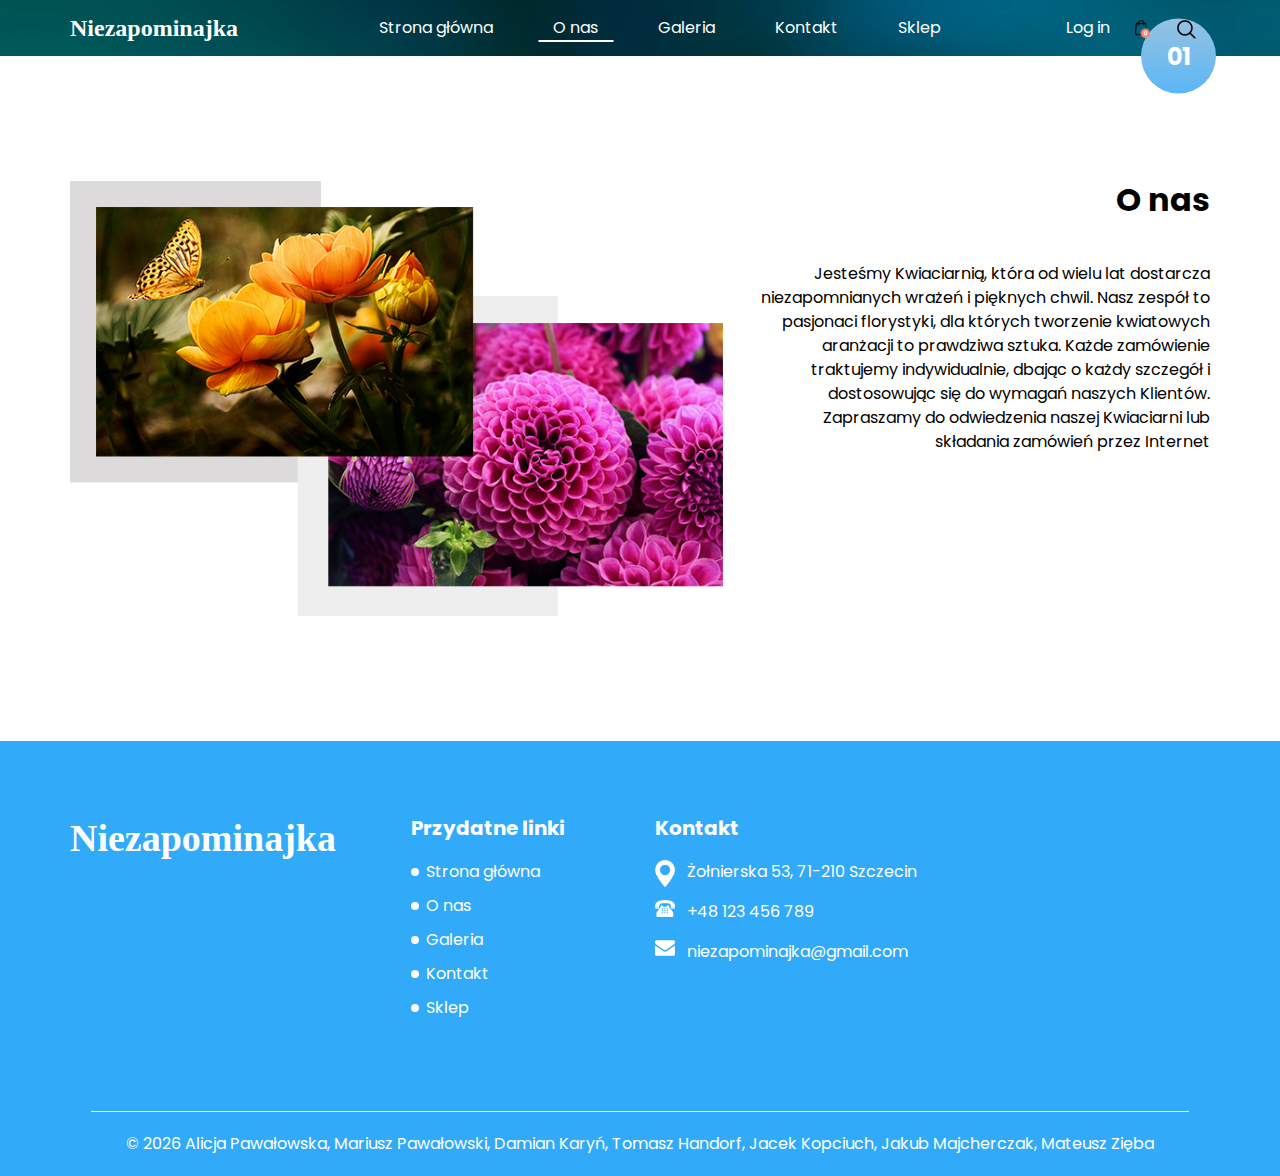
<file: about.html>
<!DOCTYPE html>
<html>

<head>
  <!-- Basic -->
  <meta charset="utf-8" />
  <meta http-equiv="X-UA-Compatible" content="IE=edge" />
  <!-- Mobile Metas -->
  <meta name="viewport" content="width=device-width, initial-scale=1, shrink-to-fit=no" />
  <!-- Site Metas -->
  <meta name="keywords" content="" />
  <meta name="description" content="" />
  <meta name="author" content="" />

  <title>Niezapominajka</title>

  <!-- slider stylesheet -->
  <link rel="stylesheet" type="text/css" href="https://cdnjs.cloudflare.com/ajax/libs/OwlCarousel2/2.1.3/assets/owl.carousel.min.css" />

  <!-- bootstrap core css -->
  <link rel="stylesheet" type="text/css" href="css/bootstrap.css" />

  <!-- fonts style -->
  <link href="https://fonts.googleapis.com/css?family=Baloo+Chettan|Poppins:400,600,700&display=swap" rel="stylesheet">
  <!-- Custom styles for this template -->
  <link href="css/style.css" rel="stylesheet" />
  <!-- responsive style -->
  <link href="css/responsive.css" rel="stylesheet" />
</head>

<body class="sub_page">

  <div class="hero_area">
    <!-- header section strats -->
    <header class="header_section">
      <div class="container">
        <nav class="navbar navbar-expand-lg custom_nav-container ">
          <a class="navbar-brand" href="index.html">
            <span>
              Niezapominajka
            </span>
          </a>
          <button class="navbar-toggler" type="button" data-toggle="collapse" data-target="#navbarSupportedContent" aria-controls="navbarSupportedContent" aria-expanded="false" aria-label="Toggle navigation">
            <span class="navbar-toggler-icon"></span>
          </button>

          <div class="collapse navbar-collapse" id="navbarSupportedContent">
            <div class="d-flex mx-auto flex-column flex-lg-row align-items-center">
              <ul class="navbar-nav  ">
                <li class="nav-item ">
                  <a class="nav-link" href="index.html">Strona główna<span class="sr-only">(current)</span></a>
                </li>
                <li class="nav-item active">
                  <a class="nav-link" href="about.html">O nas</a>
                </li>
                <li class="nav-item">
                  <a class="nav-link" href="gallery.html">Galeria</a>
                </li>
                <li class="nav-item">
                  <a class="nav-link" href="contact.html">Kontakt</a>
                </li>
                <li class="nav-item">
                  <a class="nav-link" href="shop.html">Sklep</a>
                </li>
              </ul>

            </div>
            <div class="quote_btn-container ">
              <a href="">
                Log in
              </a>
              <a href="">
                <img src="images/cart.png" alt="">
              </a>
              <form class="form-inline">
                <button class="btn  my-2 my-sm-0 nav_search-btn" type="submit"></button>
              </form>
            </div>
          </div>
        </nav>
      </div>
    </header>
    <!-- end header section -->
  </div>

  <!-- about section -->
  <section class="about_section ">
    <div class="section_number">
      01
    </div>
    <div class="container">
      <div class="row">
        <div class="col-md-6 col-xl-7">
          <div class="img-box">
            <img src="images/about-img.png" alt="" />
          </div>
        </div>
        <div class="col-md-5 col-xl-5">
          <div class="detail_box">
            <div class="heading_container justify-content-end">
              <h2>
                O nas
              </h2>
            </div>
            <p>
              Jesteśmy Kwiaciarnią, która od wielu lat dostarcza niezapomnianych wrażeń i pięknych chwil. Nasz zespół to pasjonaci florystyki, dla których tworzenie kwiatowych aranżacji 
              to prawdziwa sztuka. Każde zamówienie traktujemy indywidualnie, dbając o każdy szczegół i dostosowując się do wymagań naszych Klientów. Zapraszamy do odwiedzenia naszej 
              Kwiaciarni lub składania zamówień przez Internet
            </p>
          </div>
        </div>

      </div>
    </div>
  </section>
  <!-- end about section -->


  <!-- info section -->
  <section class="info_section layout_padding">
    <div class="container">
      <div class="row">
        <div class="col-md-3">
          <div class="info_logo">
            <h5>
              Niezapominajka
            </h5>
          </div>
        </div>
        <div class="col-md-3">
          <div class="info_links pl-lg-5">
            <h5>
              Przydatne linki
            </h5>
            <ul>
              <li>
                <a href="index.html">
                  Strona główna
                </a>
              </li>
              <li>
                <a href="about.html">
                  O nas
                </a>
              </li>
              <li>
                <a href="gallery.html">
                  Galeria
                </a>
              </li>
              <li class="active">
                <a href="contact.html">
                  Kontakt
                </a>
              </li>
              <li class="nav-item">
                <a href="shop.html">Sklep</a>
              </li>
            </ul>
          </div>
        </div>
        <div class="col-md-3">
          <div class="info_contact">
            <h5>
              Kontakt
            </h5>
            <div>
              <img src="images/location-white.png" alt="">
              <p>
                Żołnierska 53, 71-210 Szczecin
              </p>
            </div>
            <div>
              <img src="images/telephone-white.png" alt="">
              <p>
                +48 123 456 789
              </p>
            </div>
            <div>
              <img src="images/envelope-white.png" alt="">
              <p>
                niezapominajka@gmail.com
              </p>
            </div>
          </div>
        </div>
      </div>
    </div>
  </section>

  <!-- end info_section -->

  <!-- footer section -->
  <footer class="container-fluid footer_section">
    <p>
      &copy; <span id="displayYear"></span> Alicja Pawałowska, Mariusz Pawałowski, Damian Karyń, Tomasz Handorf, Jacek Kopciuch, Jakub Majcherczak, Mateusz Zięba</a>
    </p>
  </footer>
  <!-- footer section -->

  <script type="text/javascript" src="js/jquery-3.4.1.min.js"></script>
  <script type="text/javascript" src="js/bootstrap.js"></script>
  <script type="text/javascript" src="js/custom.js"></script>

</body>

</html>
</file>
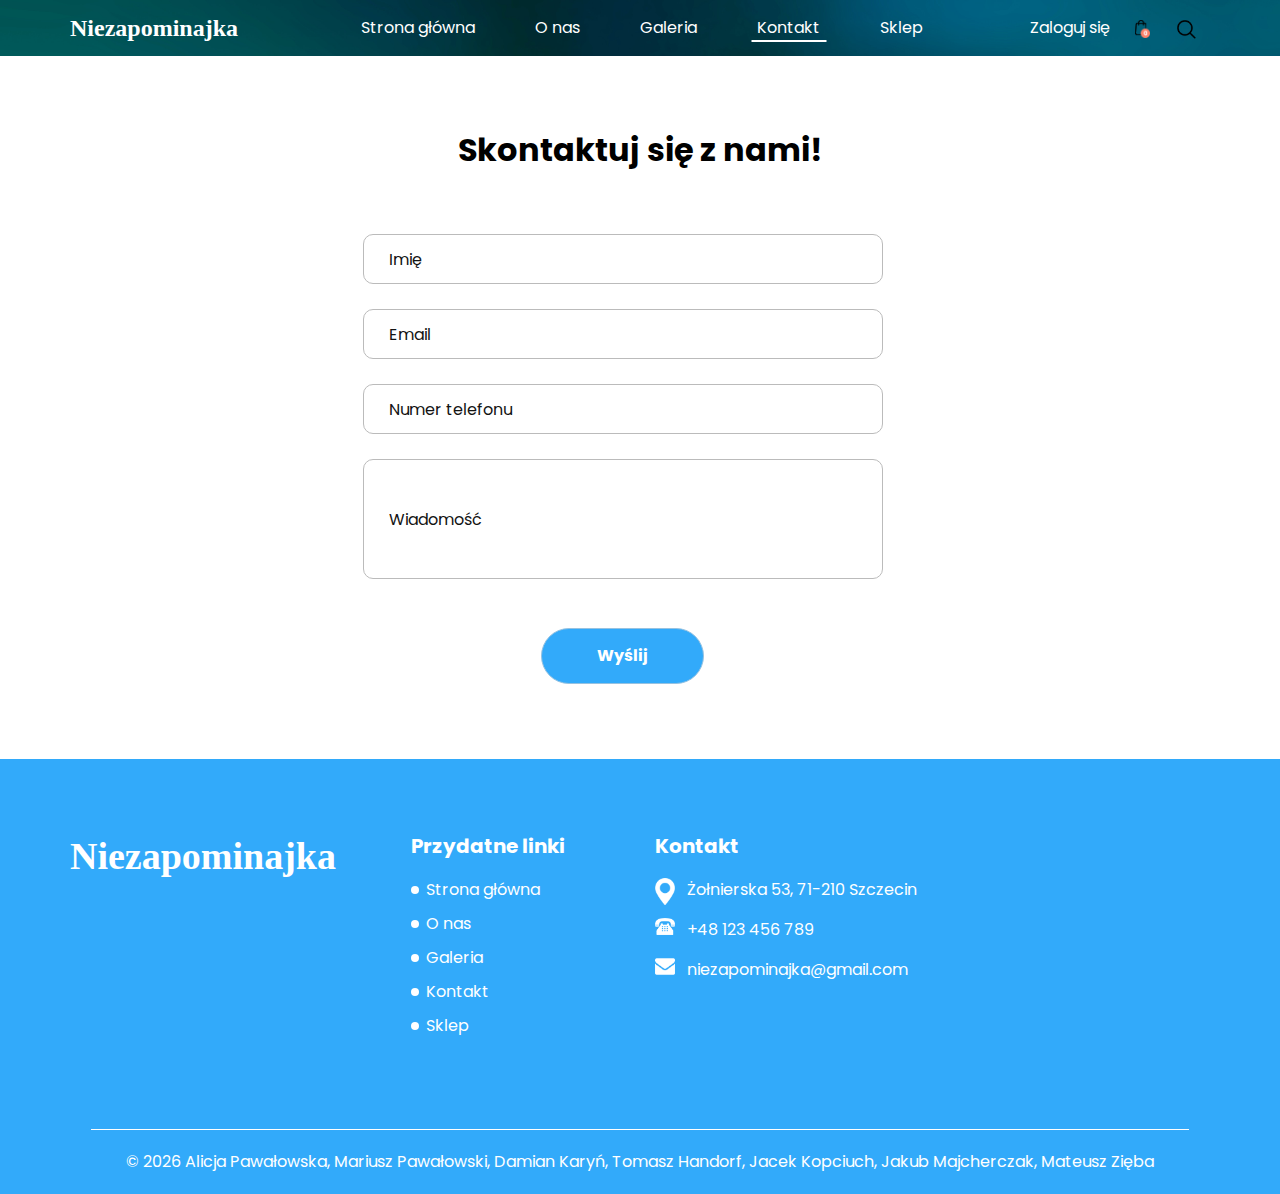
<file: contact.html>
<!DOCTYPE html>
<html>

<head>
  
  <meta charset="utf-8" />

  <meta http-equiv="X-UA-Compatible" content="IE=edge" />

  <meta name="viewport" content="width=device-width, initial-scale=1, shrink-to-fit=no" />

  <meta name="keywords" content="" />

  <meta name="description" content="" />

  <meta name="author" content="" />

  <title>Niezapominajka</title>

  <link rel="stylesheet" type="text/css" href="https://cdnjs.cloudflare.com/ajax/libs/OwlCarousel2/2.1.3/assets/owl.carousel.min.css" />

  <link rel="stylesheet" type="text/css" href="css/bootstrap.css" />

  <link href="https://fonts.googleapis.com/css?family=Baloo+Chettan|Poppins:400,600,700&display=swap" rel="stylesheet">

  <link href="css/style.css" rel="stylesheet" />

  <link href="css/responsive.css" rel="stylesheet" />

</head>

<body class="sub_page">

  <div class="hero_area">
    <!-- header section -->
    <header class="header_section">
      <div class="container">
        <nav class="navbar navbar-expand-lg custom_nav-container ">
          <a class="navbar-brand" href="index.html">
            <span>
              Niezapominajka
            </span>
          </a>
          <button class="navbar-toggler" type="button" data-toggle="collapse" data-target="#navbarSupportedContent" aria-controls="navbarSupportedContent" aria-expanded="false" aria-label="Toggle navigation">
            <span class="navbar-toggler-icon"></span>
          </button>

          <div class="collapse navbar-collapse" id="navbarSupportedContent">
            <div class="d-flex mx-auto flex-column flex-lg-row align-items-center">
              <ul class="navbar-nav  ">
                <li class="nav-item ">
                  <a class="nav-link" href="index.html">Strona główna<span class="sr-only">(current)</span></a>
                </li>
                <li class="nav-item">
                  <a class="nav-link" href="about.html">O nas</a>
                </li>
                <li class="nav-item">
                  <a class="nav-link" href="gallery.html">Galeria</a>
                </li>
                <li class="nav-item active">
                  <a class="nav-link" href="contact.html">Kontakt</a>
                </li>
                <li class="nav-item">
                  <a class="nav-link" href="shop.html">Sklep</a>
                </li>
              </ul>

            </div>
            <div class="quote_btn-container ">
              <a href="">
                Zaloguj się
              </a>
              <a href="">
                <img src="images/cart.png" alt="">
              </a>
              <form class="form-inline">
                <button class="btn  my-2 my-sm-0 nav_search-btn" type="submit"></button>
              </form>
            </div>
          </div>
        </nav>
      </div>
    </header>
    <!-- end header section -->
  </div>


  <!-- contact section -->

  <section class="contact_section layout_padding">
    <div class="container ">
      <div class="heading_container justify-content-center">
        <h2 class="">
          Skontaktuj się z nami!
        </h2>
      </div>

    </div>
    <div class="container">
      <div class="row">
        <div class="col-md-6 mx-auto">
          <form action="">
            <div>
              <input type="text" placeholder="Imię" />
            </div>
            <div>
              <input type="email" placeholder="Email" />
            </div>
            <div>
              <input type="text" placeholder="Numer telefonu" />
            </div>
            <div>
              <input type="text" class="message-box" placeholder="Wiadomość" />
            </div>
            <div class="d-flex  mt-4 ">
              <button>
                Wyślij
              </button>
            </div>
          </form>
        </div>
      </div>
    </div>
  </section>

  <!-- end contact section -->


  <!-- info section -->
  <section class="info_section layout_padding">
    <div class="container">
      <div class="row">
        <div class="col-md-3">
          <div class="info_logo">
            <h5>
              Niezapominajka
            </h5>
          </div>
        </div>
        <div class="col-md-3">
          <div class="info_links pl-lg-5">
            <h5>
              Przydatne linki
            </h5>
            <ul>
              <li>
                <a href="index.html">
                  Strona główna
                </a>
              </li>
              <li>
                <a href="about.html">
                  O nas
                </a>
              </li>
              <li>
                <a href="gallery.html">
                  Galeria
                </a>
              </li>
              <li class="active">
                <a href="contact.html">
                  Kontakt
                </a>
              </li>
              <li class="nav-item">
                <a href="shop.html">Sklep</a>
              </li>
            </ul>
          </div>
        </div>
        <div class="col-md-3">
          <div class="info_contact">
            <h5>
              Kontakt
            </h5>
            <div>
              <img src="images/location-white.png" alt="">
              <p>
                Żołnierska 53, 71-210 Szczecin
              </p>
            </div>
            <div>
              <img src="images/telephone-white.png" alt="">
              <p>
                +48 123 456 789
              </p>
            </div>
            <div>
              <img src="images/envelope-white.png" alt="">
              <p>
                niezapominajka@gmail.com
              </p>
            </div>
          </div>
        </div>
      </div>
    </div>
  </section>

  <!-- end info_section -->

  <!-- footer section -->
  <footer class="container-fluid footer_section">
    <p>
      &copy; <span id="displayYear"></span> Alicja Pawałowska, Mariusz Pawałowski, Damian Karyń, Tomasz Handorf, Jacek Kopciuch, Jakub Majcherczak, Mateusz Zięba</a>
    </p>
  </footer>
  <!-- footer section -->

  <script type="text/javascript" src="js/jquery-3.4.1.min.js"></script>
  <script type="text/javascript" src="js/bootstrap.js"></script>
  <script type="text/javascript" src="js/custom.js"></script>

</body>

</html>
</file>
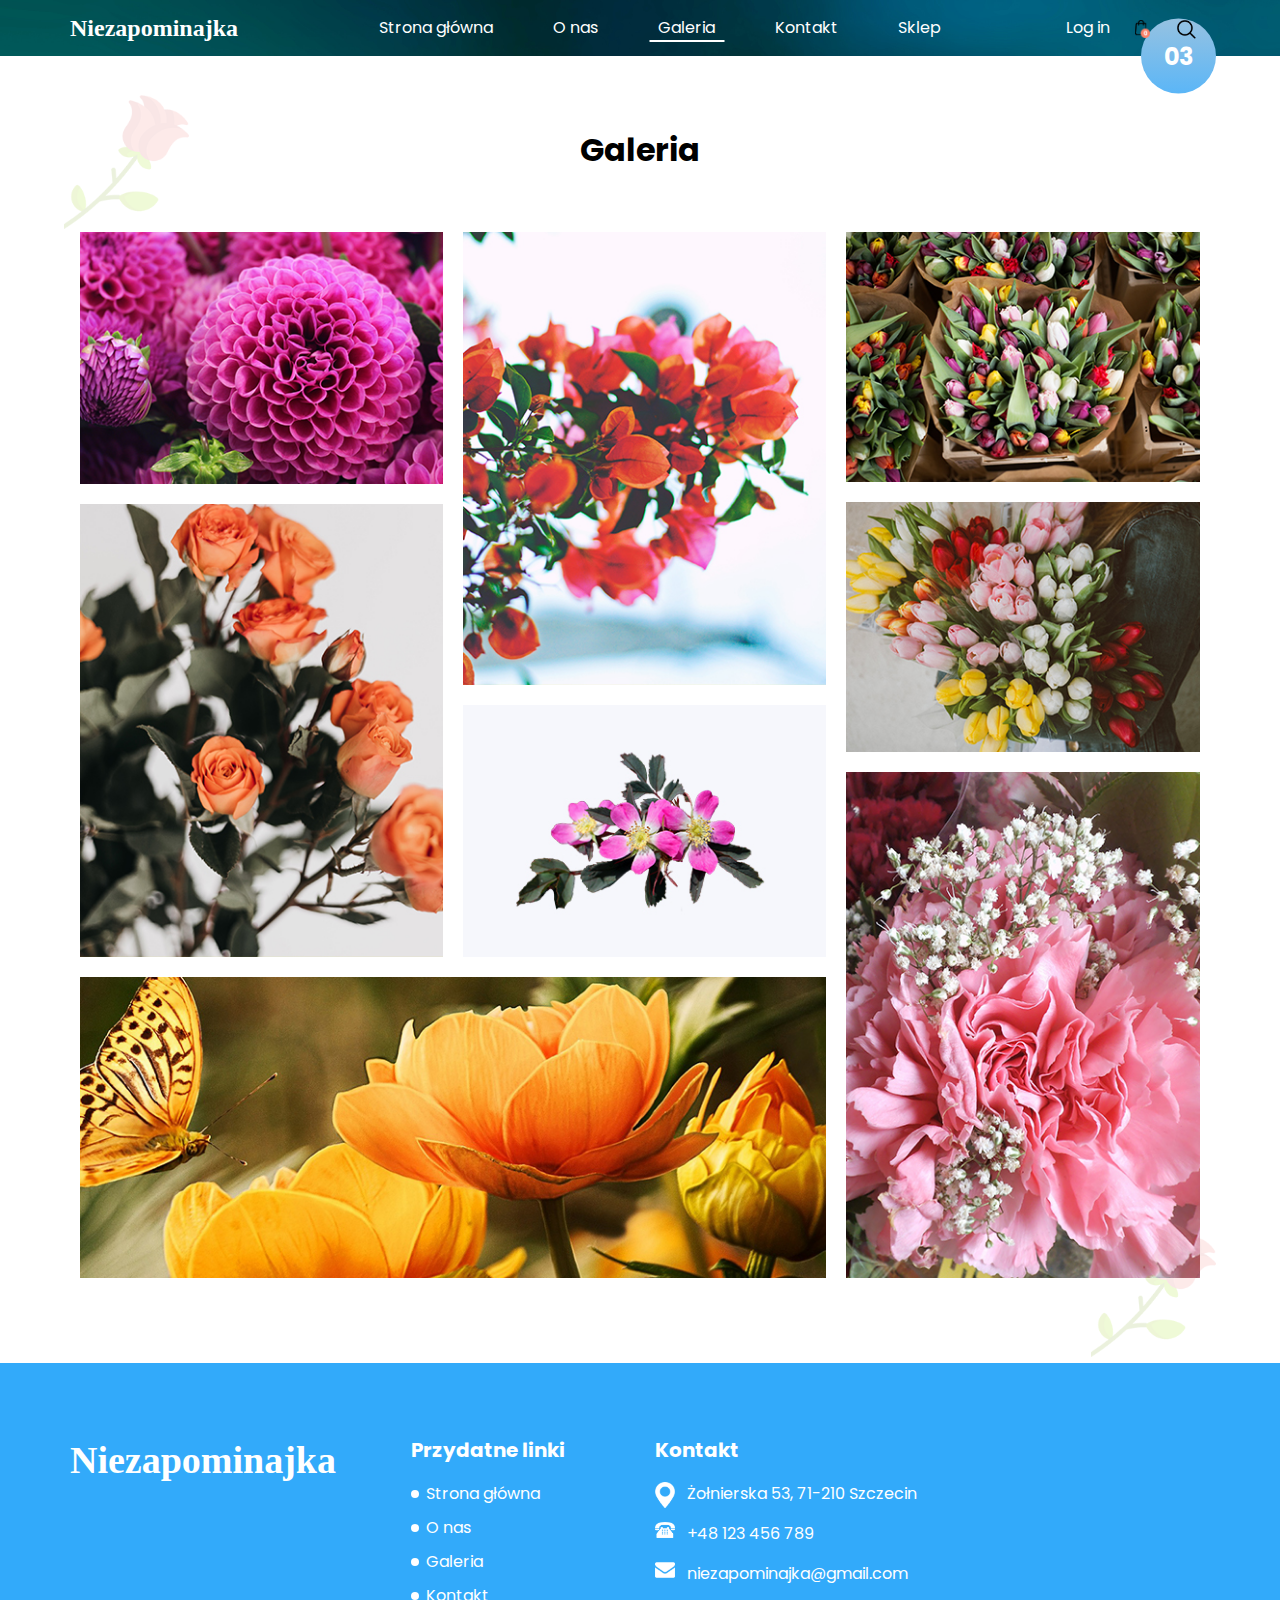
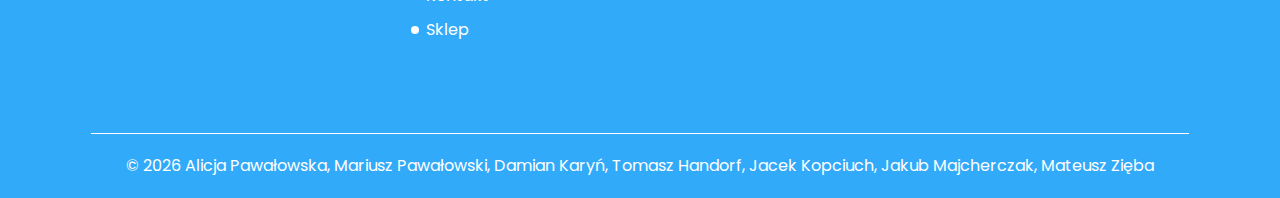
<file: gallery.html>
<!DOCTYPE html>
<html>

<head>
  <!-- Basic -->
  <meta charset="utf-8" />
  <meta http-equiv="X-UA-Compatible" content="IE=edge" />
  <!-- Mobile Metas -->
  <meta name="viewport" content="width=device-width, initial-scale=1, shrink-to-fit=no" />
  <!-- Site Metas -->
  <meta name="keywords" content="" />
  <meta name="description" content="" />
  <meta name="author" content="" />

  <title>Niezapominajka</title>

  <!-- slider stylesheet -->
  <link rel="stylesheet" type="text/css" href="https://cdnjs.cloudflare.com/ajax/libs/OwlCarousel2/2.1.3/assets/owl.carousel.min.css" />

  <!-- bootstrap core css -->
  <link rel="stylesheet" type="text/css" href="css/bootstrap.css" />

  <!-- fonts style -->
  <link href="https://fonts.googleapis.com/css?family=Baloo+Chettan|Poppins:400,600,700&display=swap" rel="stylesheet">
  <!-- Custom styles for this template -->
  <link href="css/style.css" rel="stylesheet" />
  <!-- responsive style -->
  <link href="css/responsive.css" rel="stylesheet" />
</head>

<body class="sub_page">

  <div class="hero_area">
    <!-- header section strats -->
    <header class="header_section">
      <div class="container">
        <nav class="navbar navbar-expand-lg custom_nav-container ">
          <a class="navbar-brand" href="index.html">
            <span>
              Niezapominajka
            </span>
          </a>
          <button class="navbar-toggler" type="button" data-toggle="collapse" data-target="#navbarSupportedContent" aria-controls="navbarSupportedContent" aria-expanded="false" aria-label="Toggle navigation">
            <span class="navbar-toggler-icon"></span>
          </button>

          <div class="collapse navbar-collapse" id="navbarSupportedContent">
            <div class="d-flex mx-auto flex-column flex-lg-row align-items-center">
              <ul class="navbar-nav  ">
                <li class="nav-item ">
                  <a class="nav-link" href="index.html">Strona główna<span class="sr-only">(current)</span></a>
                </li>
                <li class="nav-item ">
                  <a class="nav-link" href="about.html">O nas</a>
                </li>
                <li class="nav-item active">
                  <a class="nav-link" href="gallery.html">Galeria</a>
                </li>
                <li class="nav-item">
                  <a class="nav-link" href="contact.html">Kontakt</a>
                </li>
                <li class="nav-item">
                  <a class="nav-link" href="shop.html">Sklep</a>
                </li>
              </ul>

            </div>
            <div class="quote_btn-container ">
              <a href="">
                Log in
              </a>
              <a href="">
                <img src="images/cart.png" alt="">
              </a>
              <form class="form-inline">
                <button class="btn  my-2 my-sm-0 nav_search-btn" type="submit"></button>
              </form>
            </div>
          </div>
        </nav>
      </div>
    </header>
    <!-- end header section -->
  </div>


  <!-- gallery section -->
  <section class="gallery_section layout_padding">
    <div class="section_number">
      03
    </div>
    <div class="heading_container justify-content-center">
      <h2>
        Galeria
      </h2>
    </div>
    <div class="container">
      <div class="img_container">
        <div class="box-1">
          <div class="box-1-container">
            <div class="b-1">
              <div class="img-box">
                <img src="images/g-1.jpg" alt="">
              </div>
              <div class="img-box">
                <img src="images/g-4.jpg" alt="">
              </div>
            </div>
            <div class="b-2">
              <div class="img-box">
                <img src="images/g-2.jpg" alt="">
              </div>
              <div class="img-box">
                <img src="images/g-5.jpg" alt="">
              </div>
            </div>
          </div>
          <div class="b-3">
            <div class="img-box">
              <img src="images/g-7.jpg" alt="">
            </div>
          </div>
        </div>
        <div class="box-2">
          <div class="img-box">
            <img src="images/g-3.jpg" alt="">
          </div>
          <div class="img-box">
            <img src="images/g-6.jpg" alt="">
          </div>
          <div class="img-box flex-grow-1">
            <img src="images/g-8.jpg" alt="">
          </div>
        </div>
      </div>
  </section>
  <!-- end gallery section -->


  <!-- info section -->
  <section class="info_section layout_padding">
    <div class="container">
      <div class="row">
        <div class="col-md-3">
          <div class="info_logo">
            <h5>
              Niezapominajka
            </h5>
          </div>
        </div>
        <div class="col-md-3">
          <div class="info_links pl-lg-5">
            <h5>
              Przydatne linki
            </h5>
            <ul>
              <li>
                <a href="index.html">
                  Strona główna
                </a>
              </li>
              <li>
                <a href="about.html">
                  O nas
                </a>
              </li>
              <li>
                <a href="gallery.html">
                  Galeria
                </a>
              </li>
              <li class="active">
                <a href="contact.html">
                  Kontakt
                </a>
              </li>
              <li class="nav-item">
                <a href="shop.html">Sklep</a>
              </li>
            </ul>
          </div>
        </div>
        <div class="col-md-3">
          <div class="info_contact">
            <h5>
              Kontakt
            </h5>
            <div>
              <img src="images/location-white.png" alt="">
              <p>
                Żołnierska 53, 71-210 Szczecin
              </p>
            </div>
            <div>
              <img src="images/telephone-white.png" alt="">
              <p>
                +48 123 456 789
              </p>
            </div>
            <div>
              <img src="images/envelope-white.png" alt="">
              <p>
                niezapominajka@gmail.com
              </p>
            </div>
          </div>
        </div>
      </div>
    </div>
  </section>

  <!-- end info_section -->

  <!-- footer section -->
  <footer class="container-fluid footer_section">
    <p>
      &copy; <span id="displayYear"></span> Alicja Pawałowska, Mariusz Pawałowski, Damian Karyń, Tomasz Handorf, Jacek Kopciuch, Jakub Majcherczak, Mateusz Zięba</a>
    </p>
  </footer>
  <!-- footer section -->

  <script type="text/javascript" src="js/jquery-3.4.1.min.js"></script>
  <script type="text/javascript" src="js/bootstrap.js"></script>
  <script type="text/javascript" src="js/custom.js"></script>

</body>

</html>
</file>
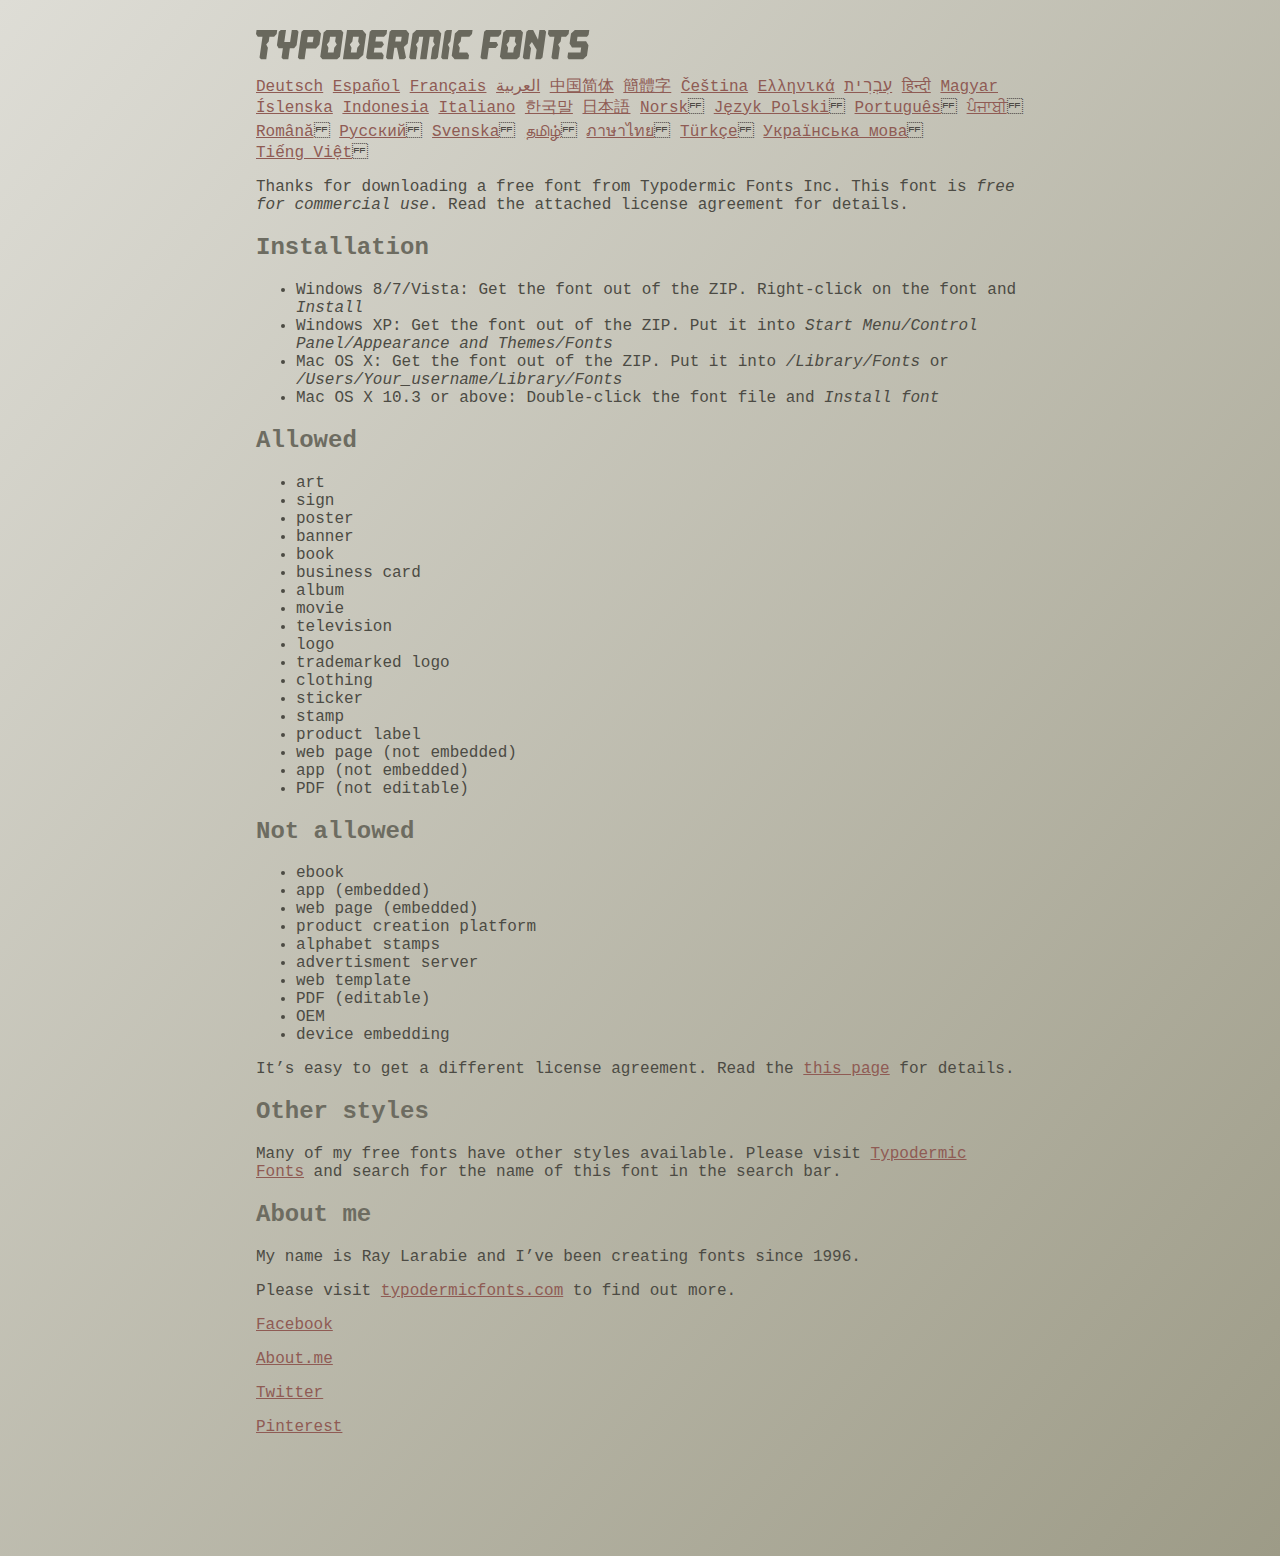
<file: fonts/ethnocentric/read-this.html>
<head>
<meta http-equiv="Content-Type" content="text/html; charset=utf-8">
<title>Typodermic Fonts Inc. Freeware Font instructions 2014</title>
<style type="text/css">
body {
	margin:30px 20% 120px 20%;
	padding:0px;
	font-family:Consolas, Courier, sans-serif;
	color:#4c4b44;
	background-color:#c2c1b3;

/* IE10 Consumer Preview */ 
background-image: -ms-linear-gradient(top left, #DEDDD6 0%, #9D9B87 100%);

/* Mozilla Firefox */ 
background-image: -moz-linear-gradient(top left, #DEDDD6 0%, #9D9B87 100%);

/* Opera */ 
background-image: -o-linear-gradient(top left, #DEDDD6 0%, #9D9B87 100%);

/* Webkit (Safari/Chrome 10) */ 
background-image: -webkit-gradient(linear, left top, right bottom, color-stop(0, #DEDDD6), color-stop(1, #9D9B87));

/* Webkit (Chrome 11+) */ 
background-image: -webkit-linear-gradient(top left, #DEDDD6 0%, #9D9B87 100%);

/* W3C Markup, IE10 Release Preview */ 
background-image: linear-gradient(to bottom right, #DEDDD6 0%, #9D9B87 100%);

	}
h2 {color:#6d6c61;}
a {color:#8f5b54;}
a:hover {color:#ffffff; background-color:#9a998c;}
</style>
</head>

<body>

<svg width="350px" height="30px">
	<path fill="#69685D" d="M0,4.006L0.554,0h20.674l-0.553,4.006l-2.559,2.772h-4.688l-0.682,4.816l-2.515,3.026l1.663,3.07
		l-1.62,11.594H4.987l-1.448-1.79l2.94-20.716H1.791L0,4.006z"/>
	<path fill="#69685D" d="M35.8,0h5.285l1.408,1.791l-1.876,13.343l-2.515,3.111h-4.264l-1.534,11.04h-5.286l-1.449-1.79l1.322-9.25
		h-4.263l-1.705-3.111l1.875-13.343L24.76,0h5.242l-1.706,12.064h5.799L35.8,0z"/>
	<path fill="#69685D" d="M62.09,0l2.899,3.453L63.412,14.58l-3.496,3.962h-9.805l-1.491,10.742h-5.244l-1.493-1.79l3.625-25.704
		L47.469,0H62.09z M50.965,12.362h5.797l0.81-5.583h-5.799L50.965,12.362z"/>
	<path fill="#69685D" d="M64.256,26.642l3.367-24.041L70.523,0h14.664l2.132,2.601l-3.368,24.041l-2.856,2.643H66.431L64.256,26.642
		z M73.335,11.595l-2.514,3.026l1.663,3.07l-0.683,4.816H77.6l0.68-4.816l2.516-3.07l-1.663-3.026l0.681-4.816h-5.796L73.335,11.595
		z"/>
	<path fill="#69685D" d="M86.926,29.285L91.017,0h15.518l3.581,4.307l-2.899,20.673l-4.774,4.305H86.926z M96.345,11.595
		l-2.515,3.026l1.664,3.07l-0.683,4.816h5.798l0.681-4.816l2.516-3.07l-1.663-3.026l0.681-4.816h-5.796L96.345,11.595z"/>
	<path fill="#69685D" d="M127.114,29.285h-15.473l-1.492-1.79l3.624-25.704L115.731,0h15.389l-0.554,4.006l-2.557,2.772h-7.971
		l-0.684,4.816h6.906l1.662,3.026l-2.515,3.111h-6.905l-0.683,4.775h8.057l1.791,2.771L127.114,29.285z"/>
	<path fill="#69685D" d="M150.21,0l2.898,3.453l-1.405,9.977l-3.881,3.452l2.217,10.613l-1.748,1.79h-4.944l-2.387-11.553h-2.6
		l-1.622,11.553h-5.241l-1.493-1.79l3.624-25.704L135.588,0H150.21z M145.691,6.779h-5.796l-0.683,4.816h5.799L145.691,6.779z"/>
	<path fill="#69685D" d="M159.92,29.285h-5.242l-1.492-1.79l3.41-24.042L160.432,0h21.911l2.897,3.453l-3.409,24.042l-1.876,1.79
		h-5.284l1.617-11.594l2.517-3.07l-1.662-3.026l0.681-4.816h-4.092l-3.154,22.506h-6.522l3.155-22.506h-4.134l-0.683,4.816
		l-2.515,3.026l1.663,3.07L159.92,29.285z"/>
	<path fill="#69685D" d="M191.879,29.285h-5.244l-1.492-1.79l3.624-25.704L190.728,0h5.242l-1.619,11.595l-2.516,3.026l1.663,3.07
		L191.879,29.285z"/>
	<path fill="#69685D" d="M213.018,25.279l-0.554,4.006h-13.854l-2.899-3.494l3.156-22.338L202.702,0h13.854l-0.555,4.006
		l-2.558,2.772h-8.1l-0.683,4.816l-2.515,3.026l1.663,3.07l-0.683,4.816h8.1L213.018,25.279z"/>
	<path fill="#69685D" d="M226.007,29.285l-1.492-1.79l3.624-25.704L230.1,0h15.473l-0.554,4.006l-2.557,2.772h-8.058l-0.724,5.115
		h6.818l1.664,3.07l-2.557,3.11h-6.82l-1.535,11.211H226.007z"/>
	<path fill="#69685D" d="M243.903,26.642l3.368-24.041L250.17,0h14.663l2.131,2.601l-3.367,24.041l-2.855,2.643h-14.664
		L243.903,26.642z M252.983,11.595l-2.516,3.026l1.662,3.07l-0.681,4.816h5.796l0.684-4.816l2.515-3.07l-1.664-3.026l0.684-4.816
		h-5.798L252.983,11.595z"/>
	<path fill="#69685D" d="M280.639,19.822l-4.731-7.758l-2.516,3.069l1.662,3.069l-1.533,11.082h-5.244l-1.493-1.79l3.626-25.704
		L272.37,0h4.773l4.902,9.677L283.41,0h5.285l1.407,1.791l-3.623,25.704l-1.877,1.79h-5.285L280.639,19.822z"/>
	<path fill="#69685D" d="M291.926,4.006L292.48,0h20.674l-0.554,4.006l-2.557,2.772h-4.691l-0.681,4.816l-2.516,3.026l1.664,3.07
		l-1.621,11.594h-5.285l-1.451-1.79l2.942-20.716h-4.689L291.926,4.006z"/>
	<path fill="#69685D" d="M325.168,17.478h-9.209l-2.387-3.923l1.45-10.102L318.857,0h14.452l-0.682,4.86l-1.621,1.918h-9.506
		l-0.64,4.561h9.208l2.388,3.878l-1.493,10.572l-3.836,3.494h-14.579l-1.107-1.917l0.682-4.86h12.362L325.168,17.478z"/>
</svg>

<br>

<p translate="no">

<a href="http://translate.google.com/translate?hl=en&sl=en&tl=de&u=http://typodermicfonts.com/wp-content/uploads/2014/02/read-this.html&sandbox=0&usg=ALkJrhivq6___mill12Uw6fPvMWyJxstkw">Deutsch</a>

<a href="http://translate.google.com/translate?hl=en&sl=en&tl=es&u=http://typodermicfonts.com/wp-content/uploads/2014/02/read-this.html&sandbox=0&usg=ALkJrhjAt3cpinDeMTX6Ro8UcZFqaE8K5Q">Español</a>

<a href="http://translate.google.com/translate?hl=en&sl=en&tl=fr&u=http://typodermicfonts.com/wp-content/uploads/2014/02/read-this.html&sandbox=0&usg=ALkJrhjObLPhFyyhwigF-dBoOZ3eXYdDsw">Français</a>

<a href="http://translate.google.com/translate?hl=en&sl=en&tl=ar&u=http://typodermicfonts.com/wp-content/uploads/2014/02/read-this.html&sandbox=0&usg=ALkJrhg2hs-st3zodt-AjmoeuPHfyJsTEg">العربية</a>

<a href="http://translate.google.com/translate?hl=en&sl=en&tl=zh-CN&u=http://typodermicfonts.com/wp-content/uploads/2014/02/read-this.html&sandbox=0&usg=ALkJrhiilVnjG1Ks0DN7UyRqbKExhxAT-Q">中国简体</a>

<a href="http://translate.google.com/translate?hl=en&sl=en&tl=zh-TW&u=http://typodermicfonts.com/wp-content/uploads/2014/02/read-this.html&sandbox=0&usg=ALkJrhiSCPRAYToARlHI4kxIK9eCIFKQhw">簡體字</a>

<a href="http://translate.google.com/translate?hl=en&sl=en&tl=cs&u=http://typodermicfonts.com/wp-content/uploads/2014/02/read-this.html&sandbox=0&usg=ALkJrhj3z2HOOmCXLT-ApYW2SCeBvTGvTA">Čeština</a>

<a href="http://translate.google.com/translate?hl=en&sl=en&tl=el&u=http://typodermicfonts.com/wp-content/uploads/2014/02/read-this.html&sandbox=0&usg=ALkJrhhoORG-43TvZ2NVrll3T0oyOZE0VA">Ελληνικά</a>

<a href="http://translate.google.com/translate?hl=en&sl=en&tl=iw&u=http://typodermicfonts.com/wp-content/uploads/2014/02/read-this.html&sandbox=0&usg=ALkJrhiP4kLXdDxVNuV6-9tHJ8Tbt-1xKw">עִבְרִית</a>

<a href="http://translate.google.com/translate?hl=en&sl=en&tl=hi&u=http://typodermicfonts.com/wp-content/uploads/2014/02/read-this.html&sandbox=0&usg=ALkJrhhJmUufReWrMTSaGKPPOqV7q5jpGQ">हिन्दी</a>

<a href="http://translate.google.com/translate?hl=en&sl=en&tl=hu&u=http://typodermicfonts.com/wp-content/uploads/2014/02/read-this.html&sandbox=0&usg=ALkJrhgfcL_UwP3jkr6Vvq35rkhETFuTug">Magyar</a>

<a href="http://translate.google.com/translate?hl=en&sl=en&tl=is&u=http://typodermicfonts.com/wp-content/uploads/2014/02/read-this.html&sandbox=0&usg=ALkJrhjpK9lELyRP50Vv3RNgqCJDb6d-GQ">Íslenska</a>

<a href="http://translate.google.com/translate?hl=en&sl=en&tl=id&u=http://typodermicfonts.com/wp-content/uploads/2014/02/read-this.html&sandbox=0&usg=ALkJrhiExV3gmyXBUVqcwNiGiUWQSRrgIQ">Indonesia</a>

<a href="http://translate.google.com/translate?hl=en&sl=en&tl=it&u=http://typodermicfonts.com/wp-content/uploads/2014/02/read-this.html&sandbox=0&usg=ALkJrhgMr2_uulaLYRSFz8C34rtcbN6XEg">Italiano</a>

<a href="http://translate.google.com/translate?hl=en&sl=en&tl=ko&u=http://typodermicfonts.com/wp-content/uploads/2014/02/read-this.html&sandbox=0&usg=ALkJrhhl_nNXiOMIiBERq879UXH1XYfZGw">한국말</a>

<a href="http://translate.google.com/translate?hl=en&ie=UTF8&prev=_t&sl=en&tl=ja&u=http://typodermicfonts.com/wp-content/uploads/2014/02/read-this.html&sandbox=0&usg=ALkJrhi2FvSFgSUub72-Sq2moIRAosCiLA">日本語</a>

<a href="http://translate.google.com/translate?hl=en&sl=en&tl=no&u=http://typodermicfonts.com/wp-content/uploads/2014/02/read-this.html&sandbox=0&usg=ALkJrhhnf9AGd5hfxwA04e1w-tfYPha1ww">Norsk</a>
<a href="http://translate.google.com/translate?hl=en&sl=en&tl=pl&u=http://typodermicfonts.com/wp-content/uploads/2014/02/read-this.html&sandbox=0&usg=ALkJrhjZTe5eJRrZffLe0zgqEHPrMb8pOQ">Język&nbsp;Polski</a>
<a href="http://translate.google.com/translate?hl=en&sl=en&tl=pt-BR&u=http://typodermicfonts.com/wp-content/uploads/2014/02/read-this.html&sandbox=0&usg=ALkJrhg-zp3i6AcZCv02ONjZ5YvkcCFDBw">Português</a>
<a href="http://translate.google.com/translate?hl=en&sl=en&tl=pa&u=http://typodermicfonts.com/wp-content/uploads/2014/02/read-this.html&sandbox=0&usg=ALkJrhhPEMoYvW59_DJT7y6fxgG2IMh23A">ਪੰਜਾਬੀ</a>
<a href="http://translate.google.com/translate?hl=en&sl=en&tl=ro&u=http://typodermicfonts.com/wp-content/uploads/2014/02/read-this.html&sandbox=0&usg=ALkJrhgD0R8zxuQQh-YmFpQTJdvjhAYm2A">Română</a>
<a href="http://translate.google.com/translate?hl=en&sl=en&tl=ru&u=http://typodermicfonts.com/wp-content/uploads/2014/02/read-this.html&sandbox=0&usg=ALkJrhgI6c7Pd-FCcipT4xc2NPTefj5JJg">Русский</a>
<a href="http://translate.google.com/translate?hl=en&sl=en&tl=sv&u=http://typodermicfonts.com/wp-content/uploads/2014/02/read-this.html&sandbox=0&usg=ALkJrhhA8gW_-rjCbZQ5TK46zFMB3_StEQ">Svenska</a>
<a href="http://translate.google.com/translate?hl=en&sl=en&tl=ta&u=http://typodermicfonts.com/wp-content/uploads/2014/02/read-this.html&sandbox=0&usg=ALkJrhiwxxCEPzu3pHBXP-fbTZaOzYqe3g">தமிழ்</a>
<a href="http://translate.google.com/translate?hl=en&sl=en&tl=th&u=http://typodermicfonts.com/wp-content/uploads/2014/02/read-this.html&sandbox=0&usg=ALkJrhjP1N1DRUB1M81k5mi5KnRtt5C2-Q">ภาษาไทย</a>
<a href="http://translate.google.com/translate?hl=en&sl=en&tl=tr&u=http://typodermicfonts.com/wp-content/uploads/2014/02/read-this.html&sandbox=0&usg=ALkJrhiTYbD039OWznCcGyQnMy89_v-1gA">Türkçe</a>
<a href="http://translate.google.com/translate?hl=en&sl=en&tl=uk&u=http%3A%2F%2Ftypodermicfonts.com%2Fwp-content%2Fuploads%2F2014%2F02%2Fread-this.html">Українська&nbsp;мова</a>
<a href="http://translate.google.com/translate?hl=en&sl=en&tl=vi&u=http://typodermicfonts.com/wp-content/uploads/2014/02/read-this.html&sandbox=0&usg=ALkJrhirTQPOLCZognLpxOvJQT_158y07A">Tiếng&nbsp;Việt</a>
</p>


<p>Thanks for downloading a free font from <span translate="no">Typodermic Fonts Inc.</span> This font is <em>free for commercial use</em>. Read the attached license agreement for details.</p>


<h2>Installation</h2>

<ul>
<li>Windows 8/7/Vista: Get the font out of the ZIP. Right-click on the font and <em>Install</em>
<li>Windows XP: Get the font out of the ZIP. Put it into <cite translate="no">Start Menu/Control Panel/Appearance and Themes/Fonts</cite>
<li>Mac OS X: Get the font out of the ZIP. Put it into <cite translate="no">/Library/Fonts</cite> or <cite translate="no">/Users/Your_username/Library/Fonts</cite>
<li>Mac OS X 10.3 or above: Double-click the font file and <em>Install font</em>
</ul>


<h2>Allowed</h2>

<ul>
<li>art
<li>sign
<li>poster
<li>banner
<li>book
<li>business card
<li>album
<li>movie
<li>television
<li>logo
<li>trademarked logo
<li>clothing
<li>sticker
<li>stamp
<li>product label
<li>web page (not embedded)
<li>app (not embedded)
<li>PDF (not editable)
</ul>

<h2>Not allowed</h2>

<ul>
<li>ebook
<li>app (embedded)
<li>web page (embedded)
<li>product creation platform
<li>alphabet stamps
<li>advertisment server
<li>web template
<li>PDF (editable)
<li>OEM
<li>device embedding
</ul>

<p>It&rsquo;s easy to get a different license agreement. Read the <a href="http://typodermicfonts.com/custom/">this page</a> for details.</p>

<h2>Other styles</h2>

<p>Many of my free fonts have other styles available. Please visit <a href="http://typodermicfonts.com">Typodermic Fonts</a> and search for the name of this font in the search bar.</p>


<h2>About me</h2>

<p>My name is <span translate="no">Ray Larabie</span> and I&rsquo;ve been creating fonts since 1996.</p>

<p>Please visit <a href="http://typodermicfonts.com">typodermicfonts.com</a> to find out more.</p>

<p translate="no"><a href="https://www.facebook.com/pages/Typodermic-Fonts/7153899975">Facebook</a></p>
<p translate="no"><a href="http://about.me/raylarabie/#">About.me</a></p>
<p translate="no"><p><a href="https://twitter.com/typodermic">Twitter</a></p>
<p translate="no"><p><a href="http://www.pinterest.com/plywood747/">Pinterest</a></p>

</body>
</file>
<file: css/style.css>
html {
  overflow-x: hidden;
}

body {
  font-family: "Poppins", sans-serif;
  color: black;
  background-color: #ffffff;
  overflow-x: hidden;
}

.layout_padding {
  padding: 75px 0;
}

.layout_padding2 {
  padding: 45px 0;
}

.layout_padding2-top {
  padding-top: 45px;
}

.layout_padding2-bottom {
  padding-bottom: 45px;
}

.layout_padding-top {
  padding-top: 75px;
}

.layout_padding-bottom {
  padding-bottom: 75px;
}

.heading_container {
  display: -webkit-box;
  display: -ms-flexbox;
  display: flex;
}

.heading_container h2 {
  position: relative;
  font-weight: bold;
}


/*header section*/
.hero_area {
  min-height: 100vh;
  display: -webkit-box;
  display: -ms-flexbox;
  display: flex;
  -webkit-box-orient: vertical;
  -webkit-box-direction: normal;
      -ms-flex-direction: column;
          flex-direction: column;
  position: relative;
  background-image: url(../images/myosotis.jpg);
  background-size: cover;
  background-position: top right;
}

.sub_page .hero_area {
  min-height: auto;
}

.hero_area.sub_pages {
  height: auto;
}

.header_section .container-fluid {
  padding-right: 25px;
  padding-left: 25px;
}

.header_section .nav_container {
  margin: 0 auto;
}

.custom_nav-container.navbar-expand-lg .navbar-nav .nav-link {
  padding: 10px 30px;
  color: white;
  text-align: center;
}

.custom_nav-container.navbar-expand-lg .navbar-nav .nav-item.active .nav-link {
  position: relative;
}

.custom_nav-container.navbar-expand-lg .navbar-nav .nav-item.active .nav-link::after {
  content: "";
  position: absolute;
  width: 75px;
  left: 50%;
  height: 2.5px;
  background-color: white;
  bottom: 8px;
  margin: 0 auto;
  display: block;
  -webkit-transform: translateX(-50%);
          transform: translateX(-50%);
}

a,
a:hover,
a:focus {
  text-decoration: none;
}

a:hover,
a:focus {
  color: initial;
}

.btn,
.btn:focus {
  outline: none !important;
  -webkit-box-shadow: none;
          box-shadow: none;
}

.custom_nav-container .nav_search-btn {
  background-image: url(../images/search-icon.png);
  background-size: 22px;
  background-repeat: no-repeat;
  background-position-y: 7px;
  width: 35px;
  height: 35px;
  padding: 0;
  border: none;
}

.navbar-brand span {
  font-family: 'Baloo Chettan', cursive;
  font-size: 24px;
  font-weight: 700;
  color: white;
  margin-top: 5px;
}

.custom_nav-container {
  z-index: 99999;
  padding: 5px 0;
}

.custom_nav-container .navbar-toggler {
  outline: none;
}

.custom_nav-container .navbar-toggler .navbar-toggler-icon {
  background-image: url(../images/menu.png);
  background-size: 45px;
}

.quote_btn-container {
  display: -webkit-box;
  display: -ms-flexbox;
  display: flex;
  -webkit-box-align: center;
      -ms-flex-align: center;
          align-items: center;
}

.quote_btn-container a {
  color: white;
}

.quote_btn-container a img {
  width: 15px;
  margin: 0 25px;
}

/*end header section*/
/* slider section */
.slider_section {
  -webkit-box-flex: 1;
      -ms-flex: 1;
          flex: 1;
  display: -webkit-box;
  display: -ms-flexbox;
  display: flex;
  -webkit-box-align: center;
      -ms-flex-align: center;
          align-items: center;
  position: relative;
  padding: 45px 0 75px 0;
}

.slider_section .slider_number-container {
  position: absolute;
  top: 45%;
  -webkit-transform: translateY(-50%);
          transform: translateY(-50%);
  left: 4%;
}

.slider_section .slider_number-container .number-box {
  display: -webkit-box;
  display: -ms-flexbox;
  display: flex;
  -webkit-box-orient: vertical;
  -webkit-box-direction: normal;
      -ms-flex-direction: column;
          flex-direction: column;
  -webkit-box-pack: center;
      -ms-flex-pack: center;
          justify-content: center;
  -webkit-box-align: center;
      -ms-flex-align: center;
          align-items: center;
  color: white;
}

.slider_section .slider_number-container .number-box hr {
  border: none;
  width: 2px;
  height: 320px;
  background-color: white;
}

.slider_section .detail_box h2 {
  margin-bottom: 0;
}

.slider_section .detail_box h1 {
  font-weight: 600;
  color: white;
  font-size: 5rem;
  margin-bottom: 30px;
}

.slider_section .detail_box p {
  color: white;
  font-size: 1.25rem;
}

.slider_section .detail_box a {
  display: inline-block;
  padding: 8px 85px;
  background: linear-gradient(to bottom, #32AAFA, #5BB6F7);;
  border: 1px solid white;
  color: #ffffff;
  border-radius: 25px;
  margin: 35px 0;
}

.slider_section .detail_box a:hover {
  border-color: white;
  background: linear-gradient(to bottom, #32AAFA, #99CEF7);;
  color: white;
}

.slider_section .carousel_btn-container {
  width: 100px;
  position: absolute;
  bottom: -20%;
  display: -webkit-box;
  display: -ms-flexbox;
  display: flex;
  -webkit-box-pack: justify;
      -ms-flex-pack: justify;
          justify-content: space-between;
  left: 2%;
  z-index: 999;
}

.slider_section .carousel_btn-container .carousel-control-prev,
.slider_section .carousel_btn-container .carousel-control-next {
  position: relative;
  width: 45px;
  height: 45px;
  border: none;
  border-radius: 100%;
  opacity: 1;
  background-repeat: no-repeat;
  background-size: 12px;
  background-position: center;
  background-color: #5BB6F7;
  -webkit-transform: translateY(-50%);
          transform: translateY(-50%);
  -webkit-box-shadow: 2px 0px 23px -4px rgba(0, 0, 0, 0.32);
  box-shadow: 2px 0px 23px -4px rgba(0, 0, 0, 0.32);
}

.slider_section .carousel_btn-container .carousel-control-prev:hover,
.slider_section .carousel_btn-container .carousel-control-next:hover {
  background-color: #050505;
}

.slider_section .carousel_btn-container .carousel-control-prev {
  background-image: url(../images/prev.png);
}

.slider_section .carousel_btn-container .carousel-control-next {
  background-image: url(../images/next.png);
}

.hero_area_shop {
  min-height: 100vh;
  display: -webkit-box;
  display: -ms-flexbox;
  display: flex;
  -webkit-box-orient: vertical;
  -webkit-box-direction: normal;
      -ms-flex-direction: column;
          flex-direction: column;
  position: relative;
  background-color: #1a98ff;
  background-size: cover;
  background-position: top right;
}

.layout_padding_shop {
  padding: 60px 0;
}

.flower_section .heading_container {
  display: -webkit-box;
  display: -ms-flexbox;
  display: flex;
  -webkit-box-align: center;
      -ms-flex-align: center;
          align-items: center;
  margin-bottom: 35px;
}

.flower_section .heading_container hr {
  width: 20%;
  height: 1px;
  border: none;
  margin: 0;
  margin-right: 10px;
  background-color: white;
}

.flower_section .heading_container h2 {
  margin: 0;
  color: white;
}

.flower_section .flower_container {
  display: -webkit-box;
  display: -ms-flexbox;
  display: flex;
  -ms-flex-wrap: wrap;
      flex-wrap: wrap;
  -webkit-box-pack: center;
      -ms-flex-pack: center;
          justify-content: center;
}

.flower_section .flower_container .box {
  -webkit-box-flex: 0;
      -ms-flex: 0 0 20%;
          flex: 0 0 20%;
  margin: 1%;
  position: relative;
  overflow: hidden;
  border-radius: 5%;
  border: 2px solid #5BB6F7;
}

.flower_section .flower_container .box img {
  width: 100%;
}

.flower_section .flower_container .box .link_box {
  position: absolute;
  left: 0;
  top: 100%;
  width: 100%;
  height: 100%;
  opacity: 0;
  background-color: #252525;
  color: #ffffff;
  display: -webkit-box;
  display: -ms-flexbox;
  display: flex;
  -webkit-box-orient: vertical;
  -webkit-box-direction: normal;
      -ms-flex-direction: column;
          flex-direction: column;
  -webkit-box-align: center;
      -ms-flex-align: center;
          align-items: center;
  -webkit-box-pack: center;
      -ms-flex-pack: center;
          justify-content: center;
  -webkit-transition: all 0.3s;
  transition: all 0.3s;
}

.flower_section .flower_container .box .link_box h5 {
  text-transform: uppercase;
  margin-bottom: 25px;
}

.flower_section .flower_container .box .link_box a {
  display: inline-block;
  padding: 7px 35px;
  border: 1px solid #ffffff;
  color: #ffffff;
  font-size: 15px;
}

.flower_section .flower_container .box .link_box a:hover {
  background-color: #ffffff;
  color: #000000;
}

.flower_section .flower_container .box:hover .link_box {
  top: 0;
  opacity: 0.9;
}

.about_section {
  padding: 125px 0;
  position: relative;
}

.about_section .section_number {
  display: block;
  position: absolute;
  width: 75px;
  height: 75px;
  text-align: center;
  line-height: 75px;
  font-weight: bold;
  font-size: 24px;
  color: #ffffff;
  border-radius: 100%;
  background: linear-gradient(to bottom, #96C2E1, #5BB6F7);
  right: 5%;
  top: 0;
  -webkit-transform: translateY(-50%);
          transform: translateY(-50%);
}

.about_section .detail_box {
  text-align: right;
}

.about_section .detail_box p {
  margin: 35px 0;
}

.about_section .img-box img {
  width: 100%;
}

.why_section {
  text-align: center;
  color: #ffffff;
  background: #5BB6F7;
  background-size: cover;
  position: relative;
}

.why_section .section_number {
  display: block;
  position: absolute;
  width: 75px;
  height: 75px;
  text-align: center;
  line-height: 75px;
  font-weight: bold;
  font-size: 24px;
  color: #ffffff;
  border-radius: 100%;
  background: linear-gradient(to bottom, #96C2E1, #5BB6F7);
  top: 0;
  left: 5%;
  top: 0;
  -webkit-transform: translateY(-50%);
          transform: translateY(-50%);
}

.why_section h2 {
  font-weight: bold;
}

.why_section p {
  margin: 60px 0;
}

.why_section a {
  display: inline-block;
  padding: 10px 55px;
  background-color: #ffffff;
  border: 1px solid #ffffff;
  color: #e1603a;
  border-radius: 30px;
}

.why_section a:hover {
  background-color: transparent;
  color: #ffffff;
}

.gallery_section {
  position: relative;
}

.gallery_section::before, .gallery_section::after {
  position: absolute;
  content: "";
  width: 125px;
  height: 140px;
  background-image: url(../images/rose.png);
  background-size: cover;
}

.gallery_section::before {
  top: 3%;
  left: 5%;
}

.gallery_section::after {
  bottom: 0;
  right: 5%;
}

.gallery_section .section_number {
  display: block;
  position: absolute;
  width: 75px;
  height: 75px;
  text-align: center;
  line-height: 75px;
  font-weight: bold;
  font-size: 24px;
  color: #ffffff;
  border-radius: 100%;
  background: linear-gradient(to bottom, #96C2E1, #5BB6F7);
  top: 0;
  right: 5%;
  top: 0;
  -webkit-transform: translateY(-50%);
          transform: translateY(-50%);
}

.gallery_section .img_container {
  display: -webkit-box;
  display: -ms-flexbox;
  display: flex;
  margin-top: 45px;
}

.gallery_section .img_container .img-box {
  margin: 10px;
  display: -webkit-box;
  display: -ms-flexbox;
  display: flex;
  overflow: hidden;
}

.gallery_section .img_container .img-box:hover img {
  -webkit-transform: scale(1.2);
          transform: scale(1.2);
}

.gallery_section .img_container img {
  width: 100%;
  -webkit-transition: all .3s;
  transition: all .3s;
}

.gallery_section .img_container .box-1 {
  display: -webkit-box;
  display: -ms-flexbox;
  display: flex;
  -webkit-box-orient: vertical;
  -webkit-box-direction: normal;
      -ms-flex-direction: column;
          flex-direction: column;
}

.gallery_section .img_container .box-1 .box-1-container {
  display: -webkit-box;
  display: -ms-flexbox;
  display: flex;
}

.gallery_section .img_container .box-1 .b-1 {
  display: -webkit-box;
  display: -ms-flexbox;
  display: flex;
  -webkit-box-orient: vertical;
  -webkit-box-direction: normal;
      -ms-flex-direction: column;
          flex-direction: column;
}

.gallery_section .img_container .box-1 .b-2 {
  display: -webkit-box;
  display: -ms-flexbox;
  display: flex;
  -webkit-box-orient: vertical;
  -webkit-box-direction: normal;
      -ms-flex-direction: column;
          flex-direction: column;
}

.gallery_section .img_container .box-2 {
  display: -webkit-box;
  display: -ms-flexbox;
  display: flex;
  -webkit-box-orient: vertical;
  -webkit-box-direction: normal;
      -ms-flex-direction: column;
          flex-direction: column;
}

.client_section {
  position: relative;
}

.client_section .heading_container {
  position: relative;
}

.client_section .heading_container .section_number {
  display: block;
  position: absolute;
  width: 75px;
  height: 75px;
  text-align: center;
  line-height: 75px;
  font-weight: bold;
  font-size: 24px;
  color: #ffffff;
  border-radius: 100%;
  background: linear-gradient(to bottom, #96C2E1, #5BB6F7);
  top: 50%;
  left: 0;
  -webkit-transform: translateY(-50%);
          transform: translateY(-50%);
}

.client_section .container .row {
  padding-top: 75px;
}

.client_section .detail_box {
  position: relative;
  padding: 25px 25px 45px;
  border-radius: 100px;
  margin: 45px 0;
  border: 1px solid #ccc;
  color: #050505;
}

.client_section .detail_box:hover {
  color: #ffffff;
  background-color: #96c2e1;
  border-color: transparent;
}

.client_section .detail_box .img_box {
  position: absolute;
  width: 115px;
  top: 0;
  -webkit-transform: translateY(-50%);
          transform: translateY(-50%);
}

.client_section .detail_box .img_box img {
  width: 100%;
}

.client_section .detail_box h5 {
  padding-left: 125px;
  text-transform: uppercase;
  margin-bottom: 30px;
  font-size: 18px;
}

.arrange_section {
  padding: 10% 0;
  background-image: url(../images/arrangement.jpg);
  background-repeat: no-repeat;
  background-size: cover;
  background-position: center;
}

.arrange_section .detail_box {
  width: 70%;
  margin: 0 auto;
  padding: 65px 30px;
  text-align: center;
  background-color: rgba(5, 5, 5, 0.6);
  color: #ffffff;
  border: 2px solid #b9b1ad;
}

.arrange_section .detail_box h2 {
  margin-bottom: 45px;
}

.contact_section {
  position: relative;
  background-size: cover;
  background-position: center;
}

.contact_section .section_number {
  display: block;
  position: absolute;
  width: 75px;
  height: 75px;
  text-align: center;
  line-height: 75px;
  font-weight: bold;
  font-size: 24px;
  color: #ffffff;
  border-radius: 100%;
  background: linear-gradient(to bottom, #96c2e1, #dc373d);
  top: 0;
  right: 5%;
  -webkit-transform: translateY(-50%);
          transform: translateY(-50%);
}

.contact_section h2 {
  margin-bottom: 65px;
}

.contact_section form {
  padding-right: 35px;
}

.contact_section input {
  width: 100%;
  border: 0;
  height: 50px;
  border-radius: 10px;
  margin-bottom: 25px;
  padding-left: 25px;
  background-color: transparent;
  border: 1px solid #bbbbbb;
  outline: none;
  color: #101010;
}

.contact_section input::-webkit-input-placeholder {
  color: #131313;
}

.contact_section input:-ms-input-placeholder {
  color: #131313;
}

.contact_section input::-ms-input-placeholder {
  color: #131313;
}

.contact_section input::placeholder {
  color: #131313;
}

.contact_section input.message-box {
  height: 120px;
}

.contact_section button {
  padding: 15px 55px;
  outline: none;
  border: none;
  border-radius: 30px;
  border: 1px solid #96c2e1;
  color: #fff;
  font-weight: bold;
  margin: 0 auto;
  background-color: #32AAFA;
}

.contact_section button:hover {
  color: #96c2e1;
  background-color: transparent;
}

.map_section .map_container {
  height: 375px;
  overflow: hidden;
  display: -webkit-box;
  display: -ms-flexbox;
  display: flex;
  -webkit-box-align: stretch;
      -ms-flex-align: stretch;
          align-items: stretch;
  padding: 0;
}

.map_section .map_container .map {
  height: 100%;
  -webkit-box-flex: 1;
      -ms-flex: 1;
          flex: 1;
}

.map_section .map_container .map #googleMap {
  height: 100%;
}

.info_section {
  background-color: #32AAFA;
  color: #ffffff;
}

#info_section_shop {
  background-color: transparent;
}

.info_section h5 {
  margin-bottom: 20px;
  font-weight: 700;
}

.info_section .info_logo h5 {
  font-size: 38px;
  font-family: 'Baloo Chettan', cursive;
}

.info_links ul {
  padding-left: 15px;
}

.info_links ul li {
  list-style-type: none;
  position: relative;
  margin-bottom: 10px;
}

.info_links ul li::before {
  content: "";
  left: -15px;
  top: 50%;
  position: absolute;
  width: 8px;
  height: 8px;
  border-radius: 100%;
  background-color: #ffffff;
  -webkit-transform: translateY(-50%);
          transform: translateY(-50%);
}

.info_links ul li a {
  color: #ffffff;
}

.info_insta .insta_container > div {
  display: -webkit-box;
  display: -ms-flexbox;
  display: flex;
}

.info_insta .insta_container img {
  width: 100%;
}

.info_insta .insta_container .insta-box {
  margin: 5px;
  display: -webkit-box;
  display: -ms-flexbox;
  display: flex;
  -webkit-box-align: stretch;
      -ms-flex-align: stretch;
          align-items: stretch;
}

.info_insta .insta_container .b-1,
.info_insta .insta_container .b-3 {
  width: 50px;
}

.info_insta .insta_container .b-2,
.info_insta .insta_container .b-4 {
  width: 68px;
}

.info_contact > div {
  display: -webkit-box;
  display: -ms-flexbox;
  display: flex;
  -webkit-box-align: start;
      -ms-flex-align: start;
          align-items: flex-start;
}

.info_contact > div img {
  width: 20px;
  height: auto;
  margin-right: 12px;
}

/* footer section*/
.footer_section {
  background-color: #32AAFA;
  display: -webkit-box;
  display: -ms-flexbox;
  display: flex;
  -webkit-box-pack: center;
      -ms-flex-pack: center;
          justify-content: center;
  position: relative;
}

#footer_shop {
  background-color: transparent;
}

.footer_section p {
  border-top: 1px solid #ffffff;
  color: #ffffff;
  margin: 0;
  text-align: center;
  padding: 20px 35px;
  margin: 0;
  position: relative;
}

.footer_section a {
  color: #ffffff;
}
/*# sourceMappingURL=style.css.map */
</file>
<file: css/responsive.css>
@media (max-width: 1299px) {
  .slider_section .slider_number-container {
    display: none;
  }
}

@media (max-width: 1120px) {}

@media (max-width: 992px) {
  .hero_area {
    background-position: top left;
    min-height: auto;
  }

  .slider_section.position-relative {
    padding: 75px 0 150px 0;
  }

  .quote_btn-container {
    display: none;
  }
}

@media (max-width: 768px) {
  .contact_section button {
    margin-bottom: 45px;
    margin-left: auto;
    margin-right: auto;
  }

  .contact_section form {
    padding: 0;
  }

  .info_section {
    text-align: center;
  }

  .info_section .col-md-3 {
    margin: 25px 0;
  }

  .info_links ul {
    padding: 0;
    display: flex;
    flex-direction: column;
    align-items: center;
  }

  .info_insta,
  .info_contact {
    display: flex;
    flex-direction: column;
    align-items: center;
  }

  .about_section .img-box {
    margin-bottom: 45px;
  }


  .gallery_section .img_container {
    flex-direction: column;
  }

  .client_section .heading_container .section_number {
    top: -95px;
    left: 0;
    transform: translate();
  }

  .gallery_section.layout_padding {
    margin-bottom: 65px;
  }

  .arrange_section .detail_box {
    width: 100%;
  }
}

@media (max-width: 576px) {
  .heading_container h2::before {
    left: 0;
  }

  .heading_container h2 {
    padding-left: 45px;
  }

  .slider_section .detail_box {
    text-align: center;
  }

  .slider_section .carousel_btn-container {
    position: unset;
    display: flex;
    justify-content: center;
    width: 100%;
    margin-top: 45px;
  }

  .slider_section .carousel_btn-container .carousel-control-prev,
  .slider_section .carousel_btn-container .carousel-control-next {
    position: unset;
    transform: none;
    margin: 0 5px;
  }

  .slider_section.position-relative {
    padding-bottom: 75px;
  }

  .gallery_section .img_container .box-1 .box-1-container {
    flex-direction: column;
  }

  .arrange_section {
    padding: 75px 0;
  }
}

@media (max-width: 480px) {
  .slider_section .detail_box h1 {
    font-size: 3.5rem;
  }

  .client_section .detail_box {
    border-radius: 50px;
  }
}

@media (max-width: 420px) {
  .about_section .img_container {
    height: 185px;
  }
}

@media (max-width: 360px) {}

@media (min-width: 1200px) {
  .container {
    max-width: 1170px;
  }
}
</file>
